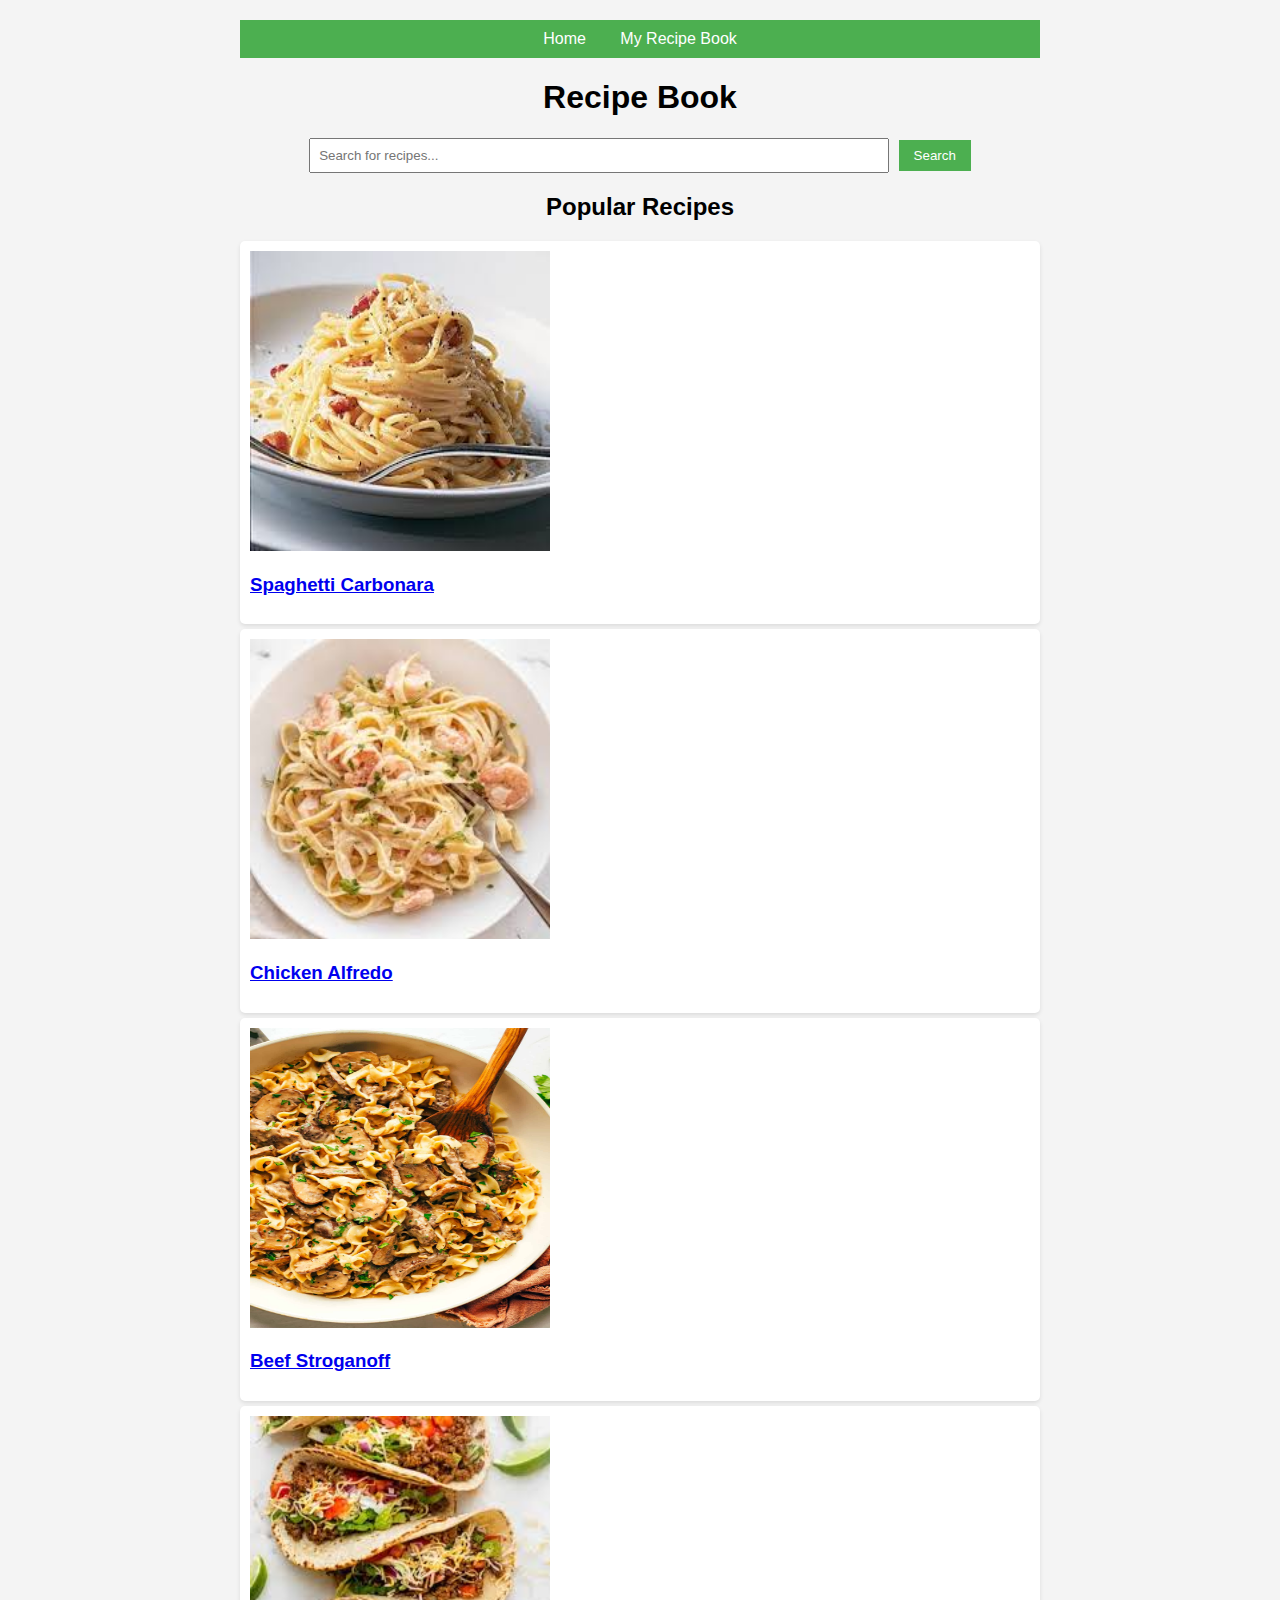
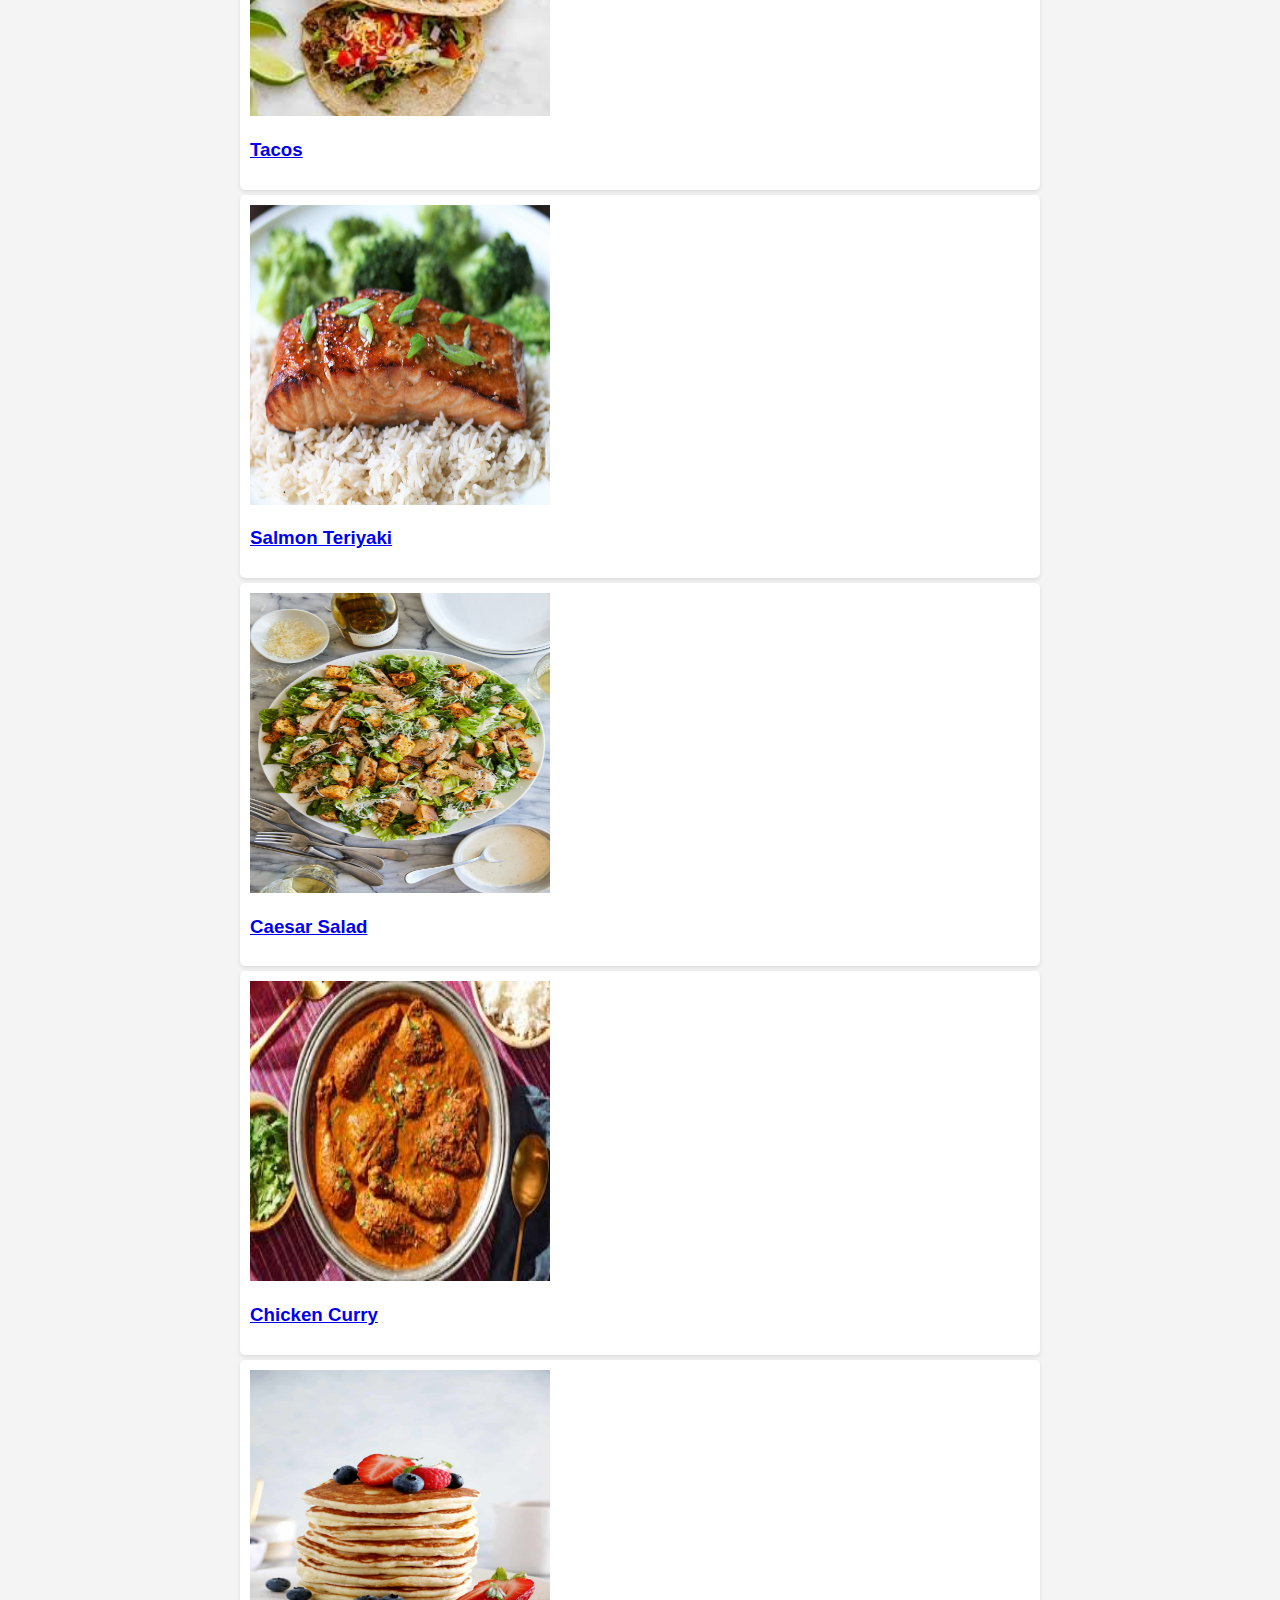
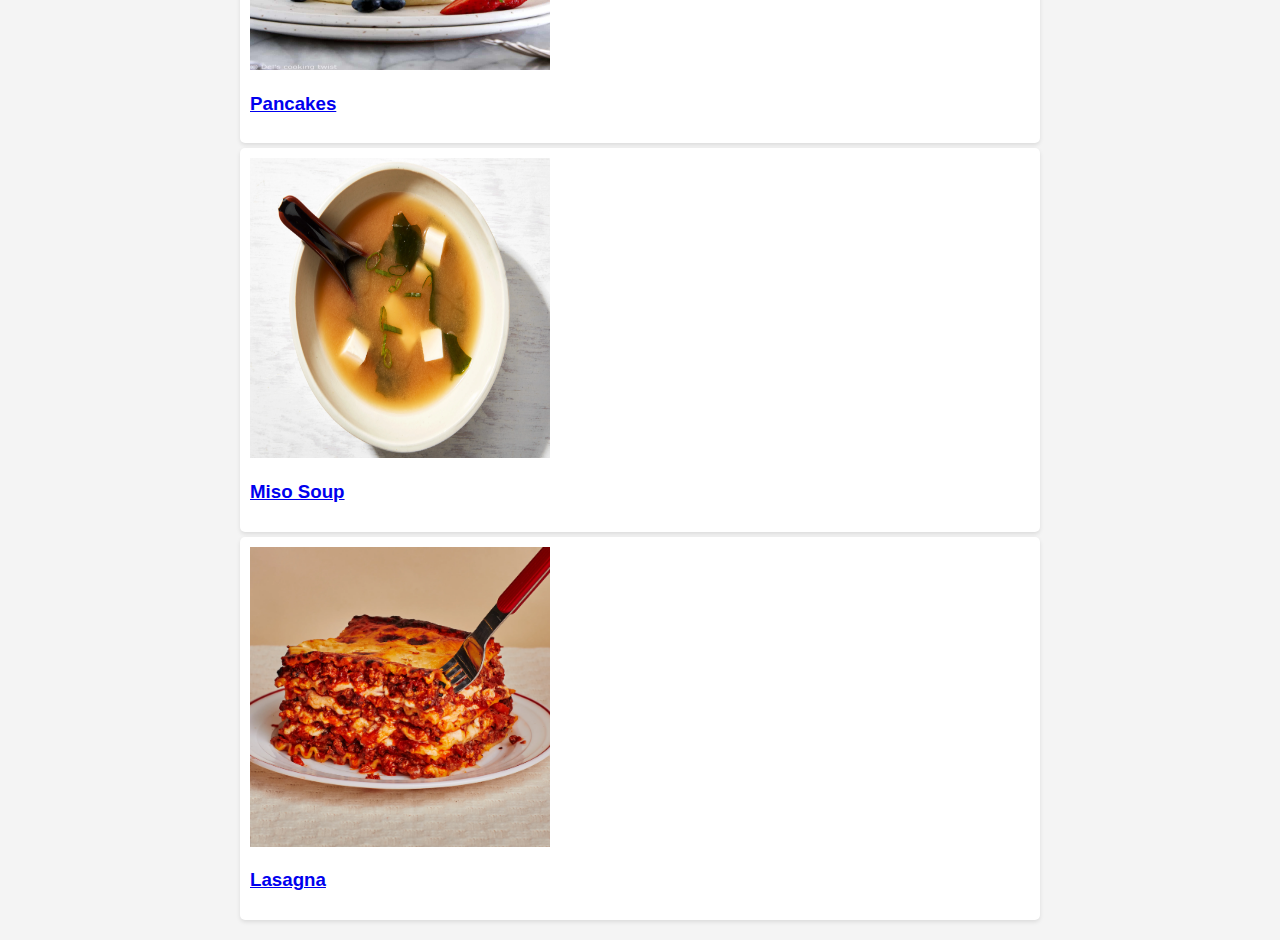
<file: index.html>
<!-- <!DOCTYPE html>
<html lang="en">
<head>
  <meta charset="UTF-8">
  <meta name="viewport" content="width=device-width, initial-scale=1.0">
  <title>Recipe App</title>
  <link rel="stylesheet" href="styles.css">
</head>
<body>
    <a href="book.html" target="_blank">Your recipe book</a>
    <a href="recipe.html" target="_blank">The recipe pages</a>
  <div class="container">
    <div class="recipe-container">
    <h1>Recipe App</h1>
    <form id="searchForm">
      <input type="text" id="searchInput" placeholder="Search for recipes...">
      <button type="submit">Search</button>
    </form>
    <h2>Popular Recipes</h2>
    <ul id="popularRecipes"><h1>Recipes</h1> -->

        <!-- Recipe 1 -->
        <!-- <div class="recipe">

        <ul>
            <li><a href="recipe.html">Brown sugar oatmeal cookies</a></li>
            <li><a href="recipe.html">Cinnamon baked french toast</a></li>
            <li><a href="recipe.html">Pan fried pork chops</a></li>
        </ul>
         
  </div>
  <script src="script.js"></script>
</body>
</html> -->
<!DOCTYPE html>
<html lang="en">
<head>
  <meta charset="UTF-8">
  <meta name="viewport" content="width=device-width, initial-scale=1.0">
  <title>Recipe Book App</title>
  <link rel="stylesheet" href="styles.css">
</head>
<body>
  <div class="container">
    <nav>
      <a href="index.html">Home</a>
      <a href="personal-recipe-book.html">My Recipe Book</a>
    </nav>
    <h1>Recipe Book</h1>
    <form id="searchForm">
      <input type="text" id="searchInput" placeholder="Search for recipes...">
      <button type="submit">Search</button>
    </form>
    <h2>Popular Recipes</h2>
    <ul id="recipeList"></ul>
  </div>
  <script src="app.js"></script>
</body>
</html>
</file>
<file: styles.css>
body {
  font-family: Arial, sans-serif;
  margin: 0;
  padding: 0;
  background-color: #f4f4f4;
}

nav {
  background-color: #4CAF50;
  padding: 10px;
  text-align: center;
}

nav a {
  color: white;
  text-decoration: none;
  margin: 0 15px;
}

nav a:hover {
  text-decoration: underline;
}

.container {
  max-width: 800px;
  margin: 20px auto;
  padding: 0 20px;
}

h1, h2 {
  text-align: center;
}

form {
  margin-bottom: 20px;
  text-align: center;
}

input[type="text"] {
  width: 70%;
  padding: 8px;
  margin-right: 5px;
}

button {
  padding: 8px 15px;
  background-color: #4CAF50;
  color: white;
  border: none;
  cursor: pointer;
}

button:hover {
  background-color: #45a049;
}

ul {
  list-style-type: none;
  padding: 0;
}

li {
  background-color: #fff;
  padding: 10px;
  margin-bottom: 5px;
  border-radius: 5px;
  box-shadow: 0 2px 4px rgba(0, 0, 0, 0.1);
}

li:hover {
  background-color: #f9f9f9;
}

.recipe-details {
  margin-top: 20px;
}

.recipe-details img {
  display: block;
  margin: 0 auto;
  max-width: 100%;
}

.recipe-details div {
  margin-top: 10px;
}

#saveRecipeBtn {
  display: block;
  margin: 20px auto;
}

img {
  width: 300px;
  height: 300px;
}
</file>
